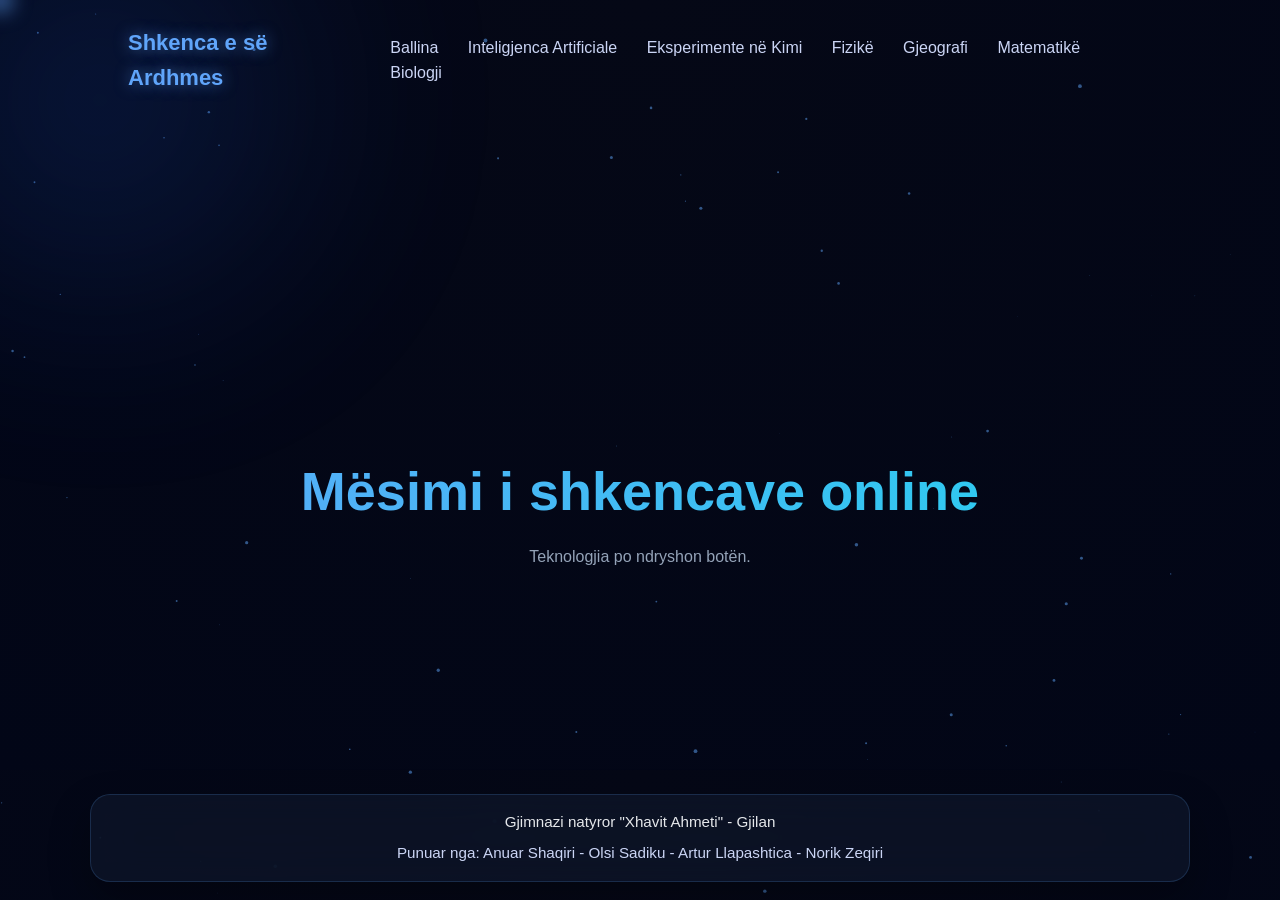
<file: index.html>
<!doctype html>
<html lang="sq">
  <head>
    <meta charset="UTF-8" />
    <meta name="viewport" content="width=device-width, initial-scale=1.0" />
    <title>Inteligjenca Artificiale</title>
    <link rel="stylesheet" href="stil.css" />
  </head>
  <body>
    <div class="cursor-glow"></div>
    <canvas id="ai-bg"></canvas>
    <header class="sub-hero ai-bg">
      <nav class="navbar">
        <div class="logo">Shkenca e së Ardhmes</div>
        <div class="nav-links">
          <div class="nav-item">
            <a href="index.html">Ballina</a>
          </div>
          <div class="nav-item">
            <a href="ai.html">Inteligjenca Artificiale</a>
            <div class="nav-dropdown">
              <a href="ai.html">Hyrje</a>
              <a href="ai.html#ai-examples">Shembuj</a>
              <a href="ai.html#ai-video">Video</a>
            </div>
          </div>
          <div class="nav-item">
            <a href="kimi.html">Eksperimente në Kimi</a>
            <div class="nav-dropdown">
              <a href="kimi.html">Hyrje</a>
              <a href="kimi.html#kimia-experiment">Eksperimentet</a>
              <a href="kimi.html#kimia-risks">Rreziqet</a>
            </div>
          </div>
          <div class="nav-item">
            <a href="fizike.html">Fizikë</a>
            <div class="nav-dropdown">
              <a href="fizike.html">Hyrje</a>
              <a href="fizike.html#gas-ideal">Ligjet</a>
              <a href="fizike.html#gas-model">Modeli 3D</a>
            </div>
          </div>
          <div class="nav-item">
            <a href="gjeo.html">Gjeografi</a>
            <div class="nav-dropdown">
              <a href="gjeo.html">Hyrje</a>
              <a href="gjeo.html#solar-system">Sistemi Diellor</a>
              <a href="gjeo.html#solar-3d">Modelet 3D</a>
            </div>
          </div>
          <div class="nav-item">
            <a href="matematike.html">Matematikë</a>
            <div class="nav-dropdown">
              <a href="matematike.html">Hyrje</a>
              <a href="matematike.html#math-branches">Degët</a>
              <a href="matematike.html#math-calculator">Kalkulatori</a>
            </div>
          </div>
          <div class="nav-item">
            <a href="Biologji.html">Biologji</a>
            <div class="nav-dropdown">
              <a href="Biologji.html">Hyrje</a>
              <a href="Biologji.html#bio-branches">Tema</a>
              <a href="Biologji.html#bio-dna">ADN</a>
            </div>
          </div>
        </div>
      </nav>
      <div class="sub-hero-content">
        <h1>Mësimi i shkencave online</h1>
        <p>Teknologjia po ndryshon botën.</p>
      </div>
    </header>
    <footer class="fixed-footer">
      <p class="fixed-footer__text">
        Gjimnazi natyror "Xhavit Ahmeti" - Gjilan
      </p>
      <p class="fixed-footer__text">
        Punuar nga: Anuar Shaqiri - Olsi Sadiku - Artur Llapashtica - Norik
        Zeqiri
      </p>
    </footer>
    <script>
      /* CURSOR GLOW */
      const glow = document.querySelector(".cursor-glow");

      document.addEventListener("mousemove", (e) => {
        glow.style.left = e.clientX + "px";
        glow.style.top = e.clientY + "px";
      });

      /* AI BACKGROUND PARTICLES */
      const canvas = document.getElementById("ai-bg");
      const ctx = canvas.getContext("2d");

      canvas.width = window.innerWidth;
      canvas.height = window.innerHeight;

      let particles = [];

      for (let i = 0; i < 80; i++) {
        particles.push({
          x: Math.random() * canvas.width,
          y: Math.random() * canvas.height,
          r: Math.random() * 2,
          dx: (Math.random() - 0.5) * 0.6,
          dy: (Math.random() - 0.5) * 0.6,
        });
      }

      function animate() {
        ctx.clearRect(0, 0, canvas.width, canvas.height);

        particles.forEach((p) => {
          p.x += p.dx;
          p.y += p.dy;

          if (p.x < 0 || p.x > canvas.width) p.dx *= -1;
          if (p.y < 0 || p.y > canvas.height) p.dy *= -1;

          ctx.beginPath();
          ctx.arc(p.x, p.y, p.r, 0, Math.PI * 2);
          ctx.fillStyle = "rgba(96,165,250,0.5)";
          ctx.fill();
        });

        requestAnimationFrame(animate);
      }

      animate();
    </script>
  </body>
</html>
</file>
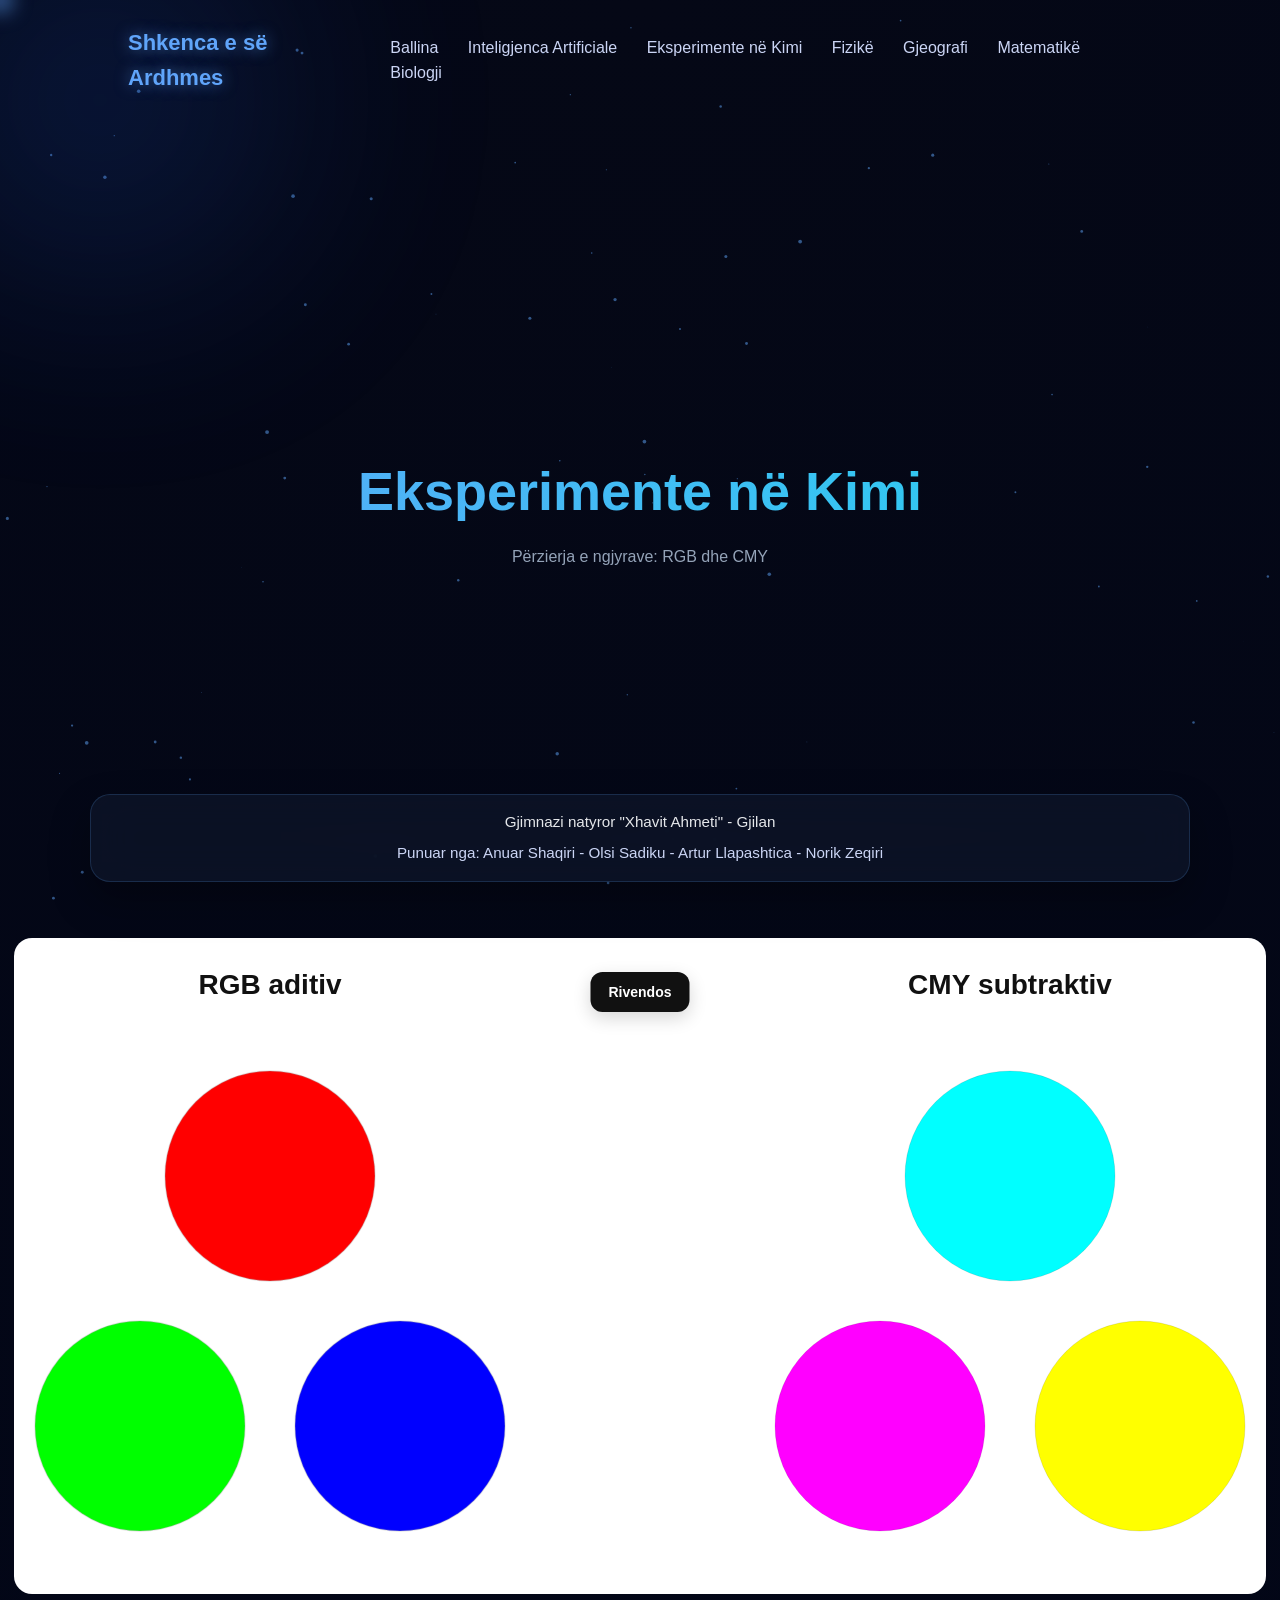
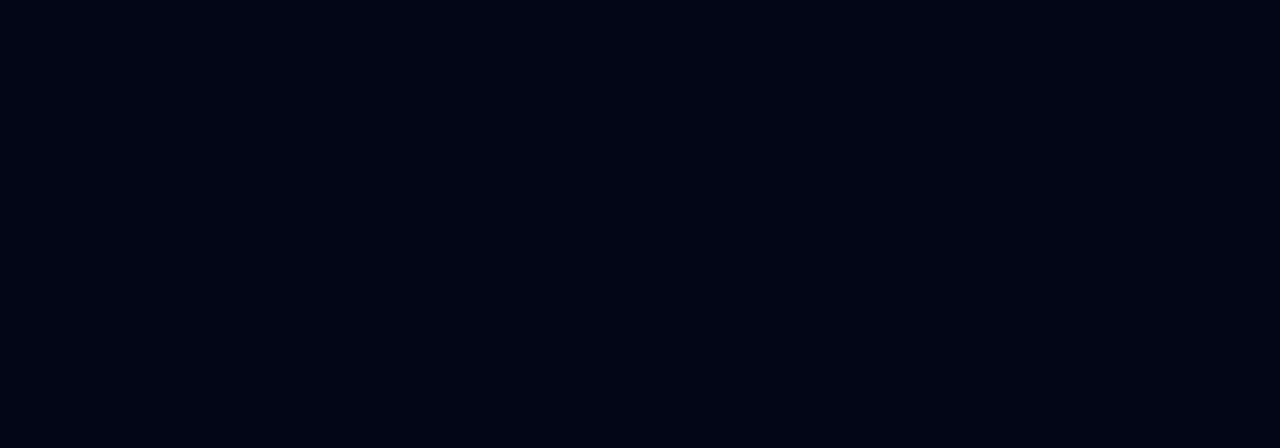
<file: kimi.html>
<!doctype html>
<html lang="sq">
  <head>
    <meta charset="utf-8" />
    <meta name="viewport" content="width=device-width, initial-scale=1" />
    <title>Përzierja e ngjyrave: RGB dhe CMY</title>
    <link rel="stylesheet" href="stil.css" />
    <style>
      .wrap {
        max-width: 1320px;
        margin: auto;
        padding: 12px 14px 18px;
        position: relative;
        z-index: 2;
      }

      .stage {
        position: relative;
        background: #fff;
        border-radius: 18px;
        padding: 8px;
      }

      .footerNote {
        display: flex;
        justify-content: center;
        margin-top: 24px;
      }

      .footerBox {
        background: #f8f9fb;
        border-radius: 14px;
        padding: 14px 26px;
        box-shadow: 0 4px 14px rgba(0, 0, 0, 0.08);
        text-align: center;
        min-width: 320px;
      }

      .footerBox .school {
        font-size: 20px;
        font-weight: normal;
        color: #111;
        letter-spacing: 0.2px;
      }

      .footerBox .author {
        margin-top: 5px;
        font-size: 13px;
        color: #666;
      }

      #mixCanvas {
        display: block;
        width: 100%;
        max-width: 1220px;
        aspect-ratio: 1220/640;
        margin: auto;
        background: #fff;
        border-radius: 14px;
        cursor: grab;
        position: relative;
        z-index: 2;
      }

      #mixCanvas.dragging {
        cursor: grabbing;
      }

      .resetFloating {
        position: absolute;
        top: 34px;
        left: 50%;
        transform: translateX(-50%);
        z-index: 5;
        border: none;
        cursor: pointer;
        padding: 12px 18px;
        border-radius: 12px;
        font-size: 14px;
        font-weight: 800;
        background: #111;
        color: #fff;
        white-space: nowrap;
        box-shadow: 0 6px 18px rgba(0, 0, 0, 0.16);
      }

      .resetFloating:hover {
        opacity: 0.92;
      }

      @media (max-width: 700px) {
        .resetFloating {
          top: 20px;
          padding: 10px 14px;
          font-size: 13px;
        }
      }
    </style>
  </head>
  <body>
    <div class="cursor-glow"></div>
    <canvas id="ai-bg"></canvas>
    <header class="sub-hero ai-bg">
      <nav class="navbar">
        <div class="logo">Shkenca e së Ardhmes</div>
        <div class="nav-links">
          <div class="nav-item">
            <a href="index.html">Ballina</a>
          </div>
          <div class="nav-item">
            <a href="ai.html">Inteligjenca Artificiale</a>
            <div class="nav-dropdown">
              <a href="ai.html">Hyrje</a>
              <a href="ai.html#ai-examples">Shembuj</a>
              <a href="ai.html#ai-video">Video</a>
            </div>
          </div>
          <div class="nav-item">
            <a href="kimi.html">Eksperimente në Kimi</a>
            <div class="nav-dropdown">
              <a href="kimi.html">Hyrje</a>
              <a href="kimi.html#kimia-experiment">Eksperimentet</a>
              <a href="kimi.html#kimia-risks">Rreziqet</a>
            </div>
          </div>
          <div class="nav-item">
            <a href="fizike.html">Fizikë</a>
            <div class="nav-dropdown">
              <a href="fizike.html">Hyrje</a>
              <a href="fizike.html#gas-ideal">Ligjet</a>
              <a href="fizike.html#gas-model">Modeli 3D</a>
            </div>
          </div>
          <div class="nav-item">
            <a href="gjeo.html">Gjeografi</a>
            <div class="nav-dropdown">
              <a href="gjeo.html">Hyrje</a>
              <a href="gjeo.html#solar-system">Sistemi Diellor</a>
              <a href="gjeo.html#solar-3d">Modelet 3D</a>
            </div>
          </div>
          <div class="nav-item">
            <a href="matematike.html">Matematikë</a>
            <div class="nav-dropdown">
              <a href="matematike.html">Hyrje</a>
              <a href="matematike.html#math-branches">Degët</a>
              <a href="matematike.html#math-calculator">Kalkulatori</a>
            </div>
          </div>
          <div class="nav-item">
            <a href="Biologji.html">Biologji</a>
            <div class="nav-dropdown">
              <a href="Biologji.html">Hyrje</a>
              <a href="Biologji.html#bio-branches">Tema</a>
              <a href="Biologji.html#bio-dna">ADN</a>
            </div>
          </div>
        </div>
      </nav>
      <div class="sub-hero-content">
        <h1>Eksperimente në Kimi</h1>
        <p>Përzierja e ngjyrave: RGB dhe CMY</p>
      </div>
    </header>
    <main>
      <section class="section" id="kimia-intro">
        <h2>Eksperimentet e përzierjes së ngjyrave</h2>
        <p class="wide-text">
          Ky eksperimenti demonstron se si përzierja e ngjyrave RGB krijon ngjyra të ndryshme CMY. Lëvizni elementët në ekran dhe shihni se si ndërlidhen ngjyrat në modelin vizual.
        </p>
      </section>

      <div class="wrap" id="kimia-experiment">
        <div class="stage">
          <button id="resetBtn" class="resetFloating">Rivendos</button>
          <canvas id="mixCanvas" width="1220" height="640"></canvas>
        </div>
      </div>

      <section class="section" id="kimia-risks">
        <h2>Rreziqet</h2>
        <p class="wide-text">
          Eksperimentet kimike duhen kryer me kujdes. Këto modele janë të sigurta për shfletuesin, por në laborator përdorni doreza, syze mbrojtëse dhe ndiqni udhëzimet e mësuesit.
        </p>
      </section>
    </main>
    <script>
      /* CURSOR GLOW */
      const glow = document.querySelector(".cursor-glow");

      document.addEventListener("mousemove", (e) => {
        glow.style.left = e.clientX + "px";
        glow.style.top = e.clientY + "px";
      });

      /* AI BACKGROUND PARTICLES */
      const bgCanvas = document.getElementById("ai-bg"); // ✅ renamed
      const bgCtx = bgCanvas.getContext("2d"); // ✅ renamed

      bgCanvas.width = window.innerWidth;
      bgCanvas.height = window.innerHeight;

      let particles = [];

      for (let i = 0; i < 80; i++) {
        particles.push({
          x: Math.random() * bgCanvas.width,
          y: Math.random() * bgCanvas.height,
          r: Math.random() * 2,
          dx: (Math.random() - 0.5) * 0.6,
          dy: (Math.random() - 0.5) * 0.6,
        });
      }

      function animate() {
        bgCtx.clearRect(0, 0, bgCanvas.width, bgCanvas.height);

        particles.forEach((p) => {
          p.x += p.dx;
          p.y += p.dy;

          if (p.x < 0 || p.x > bgCanvas.width) p.dx *= -1;
          if (p.y < 0 || p.y > bgCanvas.height) p.dy *= -1;

          bgCtx.beginPath();
          bgCtx.arc(p.x, p.y, p.r, 0, Math.PI * 2);
          bgCtx.fillStyle = "rgba(96,165,250,0.5)";
          bgCtx.fill();
        });

        requestAnimationFrame(animate);
      }

      animate();
    </script>

    <script>
      const canvas = document.getElementById("mixCanvas");
      const ctx = canvas.getContext("2d");

      const rgbInputs = [
        { value: "#ff0000" },
        { value: "#00ff00" },
        { value: "#0000ff" },
      ];

      const cmyInputs = [
        { value: "#00ffff" },
        { value: "#ff00ff" },
        { value: "#ffff00" },
      ];

      function clamp(v, min, max) {
        return Math.max(min, Math.min(max, v));
      }

      function hexToRgb(hex) {
        const clean = hex.replace("#", "");
        return {
          r: parseInt(clean.slice(0, 2), 16),
          g: parseInt(clean.slice(2, 4), 16),
          b: parseInt(clean.slice(4, 6), 16),
        };
      }

      function drawTitle(text, x, y) {
        ctx.save();
        ctx.fillStyle = "#111";
        ctx.font = "bold 28px Arial";
        ctx.textAlign = "center";
        ctx.fillText(text, x, y);
        ctx.restore();
      }

      const leftGroup = [
        { x: 240, y: 230, r: 105, input: rgbInputs[0] },
        { x: 110, y: 480, r: 105, input: rgbInputs[1] },
        { x: 370, y: 480, r: 105, input: rgbInputs[2] },
      ];

      const rightGroup = [
        { x: 980, y: 230, r: 105, input: cmyInputs[0] },
        { x: 850, y: 480, r: 105, input: cmyInputs[1] },
        { x: 1110, y: 480, r: 105, input: cmyInputs[2] },
      ];

      const initialPositions = {
        left: [
          { x: 240, y: 170 },
          { x: 110, y: 420 },
          { x: 370, y: 420 },
        ],
        right: [
          { x: 980, y: 170 },
          { x: 850, y: 420 },
          { x: 1110, y: 420 },
        ],
      };

      let dragging = null;

      function drawCirclePath(circle) {
        ctx.beginPath();
        ctx.arc(circle.x, circle.y, circle.r, 0, Math.PI * 2);
      }

      function drawOutline(circle, color = "rgba(0,0,0,0.10)", width = 1) {
        drawCirclePath(circle);
        ctx.strokeStyle = color;
        ctx.lineWidth = width;
        ctx.stroke();
      }

      function renderRGB() {
        const off = document.createElement("canvas");
        off.width = canvas.width;
        off.height = canvas.height;
        const octx = off.getContext("2d");

        octx.clearRect(0, 0, off.width, off.height);
        octx.globalCompositeOperation = "lighter";

        leftGroup.forEach((circle) => {
          const c = hexToRgb(circle.input.value);
          octx.beginPath();
          octx.arc(circle.x, circle.y, circle.r, 0, Math.PI * 2);
          octx.fillStyle = `rgb(${c.r},${c.g},${c.b})`;
          octx.fill();
        });

        ctx.drawImage(off, 0, 0);

        leftGroup.forEach((circle) => {
          drawOutline(circle, "rgba(150,150,150,0.28)", 1.4);
        });
      }

      function renderCMY() {
        ctx.save();
        ctx.globalCompositeOperation = "multiply";

        rightGroup.forEach((circle) => {
          const c = hexToRgb(circle.input.value);
          drawCirclePath(circle);
          ctx.fillStyle = `rgb(${c.r},${c.g},${c.b})`;
          ctx.fill();
        });

        ctx.restore();

        rightGroup.forEach((circle) => {
          drawOutline(circle, "rgba(0,0,0,0.10)", 1);
        });
      }

      function render() {
        ctx.clearRect(0, 0, canvas.width, canvas.height);

        ctx.fillStyle = "#ffffff";
        ctx.fillRect(0, 0, canvas.width, canvas.height);

        drawTitle("RGB aditiv", 240, 48);
        drawTitle("CMY subtraktiv", 980, 48);

        renderRGB();
        renderCMY();
      }

      function getPos(evt) {
        const rect = canvas.getBoundingClientRect();
        const scaleX = canvas.width / rect.width;
        const scaleY = canvas.height / rect.height;
        return {
          x: (evt.clientX - rect.left) * scaleX,
          y: (evt.clientY - rect.top) * scaleY,
        };
      }

      function getTouchPos(touch) {
        const rect = canvas.getBoundingClientRect();
        const scaleX = canvas.width / rect.width;
        const scaleY = canvas.height / rect.height;
        return {
          x: (touch.clientX - rect.left) * scaleX,
          y: (touch.clientY - rect.top) * scaleY,
        };
      }

      function hitTest(x, y) {
        const all = [
          ...leftGroup.map((c, i) => ({ group: "left", index: i, c })),
          ...rightGroup.map((c, i) => ({ group: "right", index: i, c })),
        ];

        for (let i = all.length - 1; i >= 0; i--) {
          const item = all[i];
          const dx = x - item.c.x;
          const dy = y - item.c.y;
          if (dx * dx + dy * dy <= item.c.r * item.c.r) {
            return {
              group: item.group,
              index: item.index,
              offsetX: x - item.c.x,
              offsetY: y - item.c.y,
            };
          }
        }
        return null;
      }

      function boundsFor(groupName, circle) {
        if (groupName === "left") {
          return {
            minX: 20 + circle.r,
            maxX: 560 - circle.r,
            minY: 70 + circle.r,
            maxY: 620 - circle.r,
          };
        }
        return {
          minX: 660 + circle.r,
          maxX: 1200 - circle.r,
          minY: 70 + circle.r,
          maxY: 620 - circle.r,
        };
      }

      canvas.addEventListener("mousedown", (e) => {
        const p = getPos(e);
        dragging = hitTest(p.x, p.y);
        if (dragging) canvas.classList.add("dragging");
      });

      window.addEventListener("mousemove", (e) => {
        if (!dragging) return;

        const p = getPos(e);
        const group = dragging.group === "left" ? leftGroup : rightGroup;
        const circle = group[dragging.index];
        const b = boundsFor(dragging.group, circle);

        circle.x = clamp(p.x - dragging.offsetX, b.minX, b.maxX);
        circle.y = clamp(p.y - dragging.offsetY, b.minY, b.maxY);

        render();
      });

      window.addEventListener("mouseup", () => {
        dragging = null;
        canvas.classList.remove("dragging");
      });

      canvas.addEventListener(
        "touchstart",
        (e) => {
          const t = e.touches[0];
          if (!t) return;
          const p = getTouchPos(t);
          dragging = hitTest(p.x, p.y);
          if (dragging) canvas.classList.add("dragging");
        },
        { passive: true },
      );

      window.addEventListener(
        "touchmove",
        (e) => {
          if (!dragging) return;

          const t = e.touches[0];
          if (!t) return;
          const p = getTouchPos(t);
          const group = dragging.group === "left" ? leftGroup : rightGroup;
          const circle = group[dragging.index];
          const b = boundsFor(dragging.group, circle);

          circle.x = clamp(p.x - dragging.offsetX, b.minX, b.maxX);
          circle.y = clamp(p.y - dragging.offsetY, b.minY, b.maxY);

          render();
        },
        { passive: true },
      );

      window.addEventListener("touchend", () => {
        dragging = null;
        canvas.classList.remove("dragging");
      });

      function spreadCircles() {
        leftGroup[0].x = initialPositions.left[0].x;
        leftGroup[0].y = initialPositions.left[0].y;
        leftGroup[1].x = initialPositions.left[1].x;
        leftGroup[1].y = initialPositions.left[1].y;
        leftGroup[2].x = initialPositions.left[2].x;
        leftGroup[2].y = initialPositions.left[2].y;

        rightGroup[0].x = initialPositions.right[0].x;
        rightGroup[0].y = initialPositions.right[0].y;
        rightGroup[1].x = initialPositions.right[1].x;
        rightGroup[1].y = initialPositions.right[1].y;
        rightGroup[2].x = initialPositions.right[2].x;
        rightGroup[2].y = initialPositions.right[2].y;

        render();
      }

      document.getElementById("resetBtn").addEventListener("click", () => {
        rgbInputs[0].value = "#ff0000";
        rgbInputs[1].value = "#00ff00";
        rgbInputs[2].value = "#0000ff";

        cmyInputs[0].value = "#00ffff";
        cmyInputs[1].value = "#ff00ff";
        cmyInputs[2].value = "#ffff00";

        spreadCircles();
      });

      render();
    </script>
    <footer class="fixed-footer">
      <p class="fixed-footer__text">
        Gjimnazi natyror "Xhavit Ahmeti" - Gjilan
      </p>
      <p class="fixed-footer__text">
        Punuar nga: Anuar Shaqiri - Olsi Sadiku - Artur Llapashtica - Norik
        Zeqiri
      </p>
    </footer>
  </body>
</html>
</file>
<file: stil.css>
/* RESET */
* {
 margin: 0;
 padding: 0;
 box-sizing: border-box;
 font-family: 'Inter', 'Segoe UI', sans-serif;
 }

html {
 scroll-behavior: smooth;
 }
 
 /* BODY */
 body {
 background: radial-gradient(circle at top, #050816, #020617);
 color: #e5e7eb;
 line-height: 1.6;
 overflow-x: hidden;
 padding-bottom: 140px;
 }
 
 .fixed-footer {
 position: fixed;
 left: 50%;
 bottom: 18px;
 transform: translateX(-50%);
 width: min(100%, 1100px);
 max-width: calc(100% - 32px);
 padding: 16px 24px;
 background: rgba(15, 23, 42, 0.72);
 border: 1px solid rgba(96, 165, 250, 0.18);
 backdrop-filter: blur(22px);
 border-radius: 20px;
 box-shadow: 0 18px 40px rgba(0, 0, 0, 0.30);
 color: #e5e7eb;
 text-align: center;
 z-index: 50;
 }
 
 .fixed-footer__text {
 margin: 0;
 font-size: 0.95rem;
 line-height: 1.5;
 }
 
 .fixed-footer__text + .fixed-footer__text {
 margin-top: 8px;
 color: #cbd5f5;
 }
 
 @media (max-width: 720px) {
 .fixed-footer {
 padding: 14px 18px;
 border-radius: 16px;
 }
 .fixed-footer__text {
 font-size: 0.88rem;
 }
 }
 
 /* CURSOR GLOW */
 .cursor-glow {
 position: fixed;
 width: 25px;
 height: 25px;
 background: rgba(96,165,250,0.6);
 border-radius: 50%;
 pointer-events: none;
 transform: translate(-50%, -50%);
 filter: blur(10px);
 z-index: 999;
 }
 
 /* BACKGROUND CANVAS */
 #ai-bg {
 position: fixed;
 top: 0;
 left: 0;
 z-index: 0;
 }
 
 /* NAVBAR */
 .navbar {
 display: flex;
 justify-content: space-between;
 align-items: center;
 padding: 25px 10%;
 position: relative;
 z-index: 10;
 }
 
 .logo {
 font-size: 22px;
 font-weight: 700;
 color: #60a5fa;
 text-shadow: 0 0 15px rgba(96,165,250,0.6);
 }
 
 .nav-links a {
 margin-left: 25px;
 text-decoration: none;
 color: #cbd5f5;
 position: relative;
 transition: 0.3s;
 }
 
 .nav-links a:hover,
 .nav-links a.active {
 color: #60a5fa;
 text-shadow: 0 0 10px #60a5fa;
 }

 .nav-item {
 position: relative;
 display: inline-block;
 }

 .nav-dropdown {
 position: absolute;
 top: 100%;
 left: 0;
 background: rgba(15, 23, 42, 0.95);
 border: 1px solid rgba(96, 165, 250, 0.3);
 border-radius: 10px;
 padding: 10px 0;
 min-width: 180px;
 opacity: 0;
 visibility: hidden;
 transform: translateY(-10px);
 transition: 0.3s ease;
 z-index: 100;
 backdrop-filter: blur(10px);
 }

 .nav-item:hover .nav-dropdown {
 opacity: 1;
 visibility: visible;
 transform: translateY(0);
 }

 .nav-dropdown a {
 display: block;
 padding: 10px 20px;
 color: #cbd5f5;
 text-decoration: none;
 transition: 0.2s;
 margin-left: 0;
 }

 .nav-dropdown a:hover {
 color: #60a5fa;
 background: rgba(96, 165, 250, 0.1);
 }
 
 /* HERO */
 .sub-hero {
 height: 70vh;
 display: flex;
 flex-direction: column;
 justify-content: space-between;
 position: relative;
 }
 
 /* glow background */
 .sub-hero::before {
 content: "";
 position: absolute;
 width: 500px;
 height: 500px;
 background: radial-gradient(circle, #2563eb, transparent 70%);
 filter: blur(120px);
 opacity: 0.3;
 top: -150px;
 left: -150px;
 animation: pulseGlow 6s infinite alternate;
 }
 
 @keyframes pulseGlow {
 from { transform: scale(1); opacity: 0.2; }
 to { transform: scale(1.4); opacity: 0.4; }
 }
 
 /* HERO CONTENT */
 .sub-hero-content {
 text-align: center;
 margin-bottom: 60px;
 z-index: 2;
 }
 
 .sub-hero-content h1 {
 font-size: 54px;
 font-weight: 800;
 background: linear-gradient(90deg, #60a5fa, #22d3ee, #818cf8);
 background-size: 200%;
 -webkit-background-clip: text;
 -webkit-text-fill-color: transparent;
 animation: gradientMove 4s linear infinite;
 }
 
 @keyframes gradientMove {
 0% { background-position: 0%; }
 100% { background-position: 200%; }
 }
 
 .sub-hero-content p {
 color: #94a3b8;
 margin-top: 10px;
 }
 
 /* SECTIONS */
 .section {
 padding: 90px 10%;
 position: relative;
 z-index: 2;
 opacity: 0;
 transform: translateY(40px);
 transition: 0.8s ease;
 }
 
 .section.show {
 opacity: 1;
 transform: translateY(0);
 }
 
 .section h2 {
 margin-bottom: 20px;
 font-size: 28px;
 color: #60a5fa;
 }
 
 /* TEXT */
 .wide-text {
 max-width: 750px;
 }
 
 .center-text {
 text-align: center;
 margin: auto;
 }
 
 /* IMAGE GRID */
 .image-grid {
 display: grid;
 grid-template-columns: repeat(auto-fit, minmax(260px, 1fr));
 gap: 25px;
 }
 
 .image-grid img {
 width: 100%;
 border-radius: 16px;
 transition: 0.4s;
 filter: brightness(0.85);
 }
 
 .image-grid img:hover {
 transform: scale(1.06);
 filter: brightness(1);
 }
 
 /* CARDS (3D TILT READY) */
 .cards {
 display: flex;
 gap: 25px;
 flex-wrap: wrap;
 perspective: 1200px;
 }
 
 .card {
 flex: 1;
 min-width: 260px;
 padding: 30px;
 border-radius: 18px;
 background: rgba(30, 41, 59, 0.55);
 backdrop-filter: blur(14px);
 border: 1px solid rgba(255,255,255,0.06);
 transition: transform 0.15s ease, box-shadow 0.3s ease;
 position: relative;
 transform-style: preserve-3d;
 will-change: transform;
 box-shadow: 0 10px 30px rgba(0,0,0,0.3);
 }
 
 /* glow hover layer */
 .card::before {
 content: "";
 position: absolute;
 inset: 0;
 border-radius: 18px;
 background: radial-gradient(circle at center, rgba(96,165,250,0.25), transparent 60%);
 opacity: 0;
 transition: 0.3s;
 }
 
 .card:hover::before {
 opacity: 1;
 }
 
 .card h3 {
 color: #60a5fa;
 margin-bottom: 10px;
 }
 
 /* VIDEO */
 .video-wrapper {
 position: relative;
 padding-bottom: 56.25%;
 }
 
 .video-wrapper iframe {
 position: absolute;
 width: 100%;
 height: 100%;
 border-radius: 16px;
 box-shadow: 0 20px 60px rgba(0,0,0,0.7);
 }
 
 .model-viewer-section model-viewer {
 width: 100%;
 max-width: 900px;
 height: 600px;
 border-radius: 20px;
 box-shadow: 0 25px 60px rgba(0,0,0,0.35);
 overflow: hidden;
 }
 
 .model-viewer-section p {
 margin-top: 18px;
 }
 
 .model-info {
 margin-top: 20px;
 padding: 20px;
 background: rgba(15, 23, 42, 0.5);
 border-radius: 10px;
 border: 1px solid rgba(96, 165, 250, 0.2);
 }
 
 .model-info h3 {
 color: #60a5fa;
 margin-bottom: 10px;
 font-size: 20px;
 }
 
 .model-info ul {
 list-style-type: disc;
 padding-left: 20px;
 }
 
 .model-info li {
 margin-bottom: 5px;
 color: #e5e7eb;
 }
 
 @media (max-width: 720px) {
 .model-viewer-section model-viewer {
 height: 420px;
 }
 }
 
 .sketchfab-embed-wrapper {
 width: 100%;
 max-width: 900px;
 height: 600px;
 margin: 0 auto;
 display: block;
 border-radius: 20px;
 box-shadow: 0 25px 60px rgba(0,0,0,0.35);
 overflow: hidden;
 }
 
 .sketchfab-embed-wrapper iframe {
 width: 100%;
 height: 100%;
 border: none;
 border-radius: 20px;
 }
 
 @media (max-width: 720px) {
 .sketchfab-embed-wrapper {
 height: 420px;
 }
 }
 
 /* HIGHLIGHT */
 .highlight {
 background: linear-gradient(135deg, rgba(30,41,59,0.7), rgba(15,23,42,0.9));
 border: 1px solid rgba(96,165,250,0.2);
 border-radius: 16px;
 box-shadow: 0 0 40px rgba(96,165,250,0.1);
 }

 /* LISTS */
 ul, ol {
 color: #e5e7eb;
 line-height: 1.8;
 }

 ul li, ol li {
 color: #cbd5f5;
 margin-bottom: 12px;
 font-size: 0.95rem;
 }

 ul li strong, ol li strong {
 color: #60a5fa;
 }

 /* FOOTER */
 footer {
 text-align: center;
 padding: 30px;
 background: #020617;
 border-top: 1px solid rgba(255,255,255,0.05);
 }
 
 footer a {
 color: #60a5fa;
 text-decoration: none;
 transition: 0.3s;
 }
 
 footer a:hover {
 color: #22d3ee;
 }
</file>
